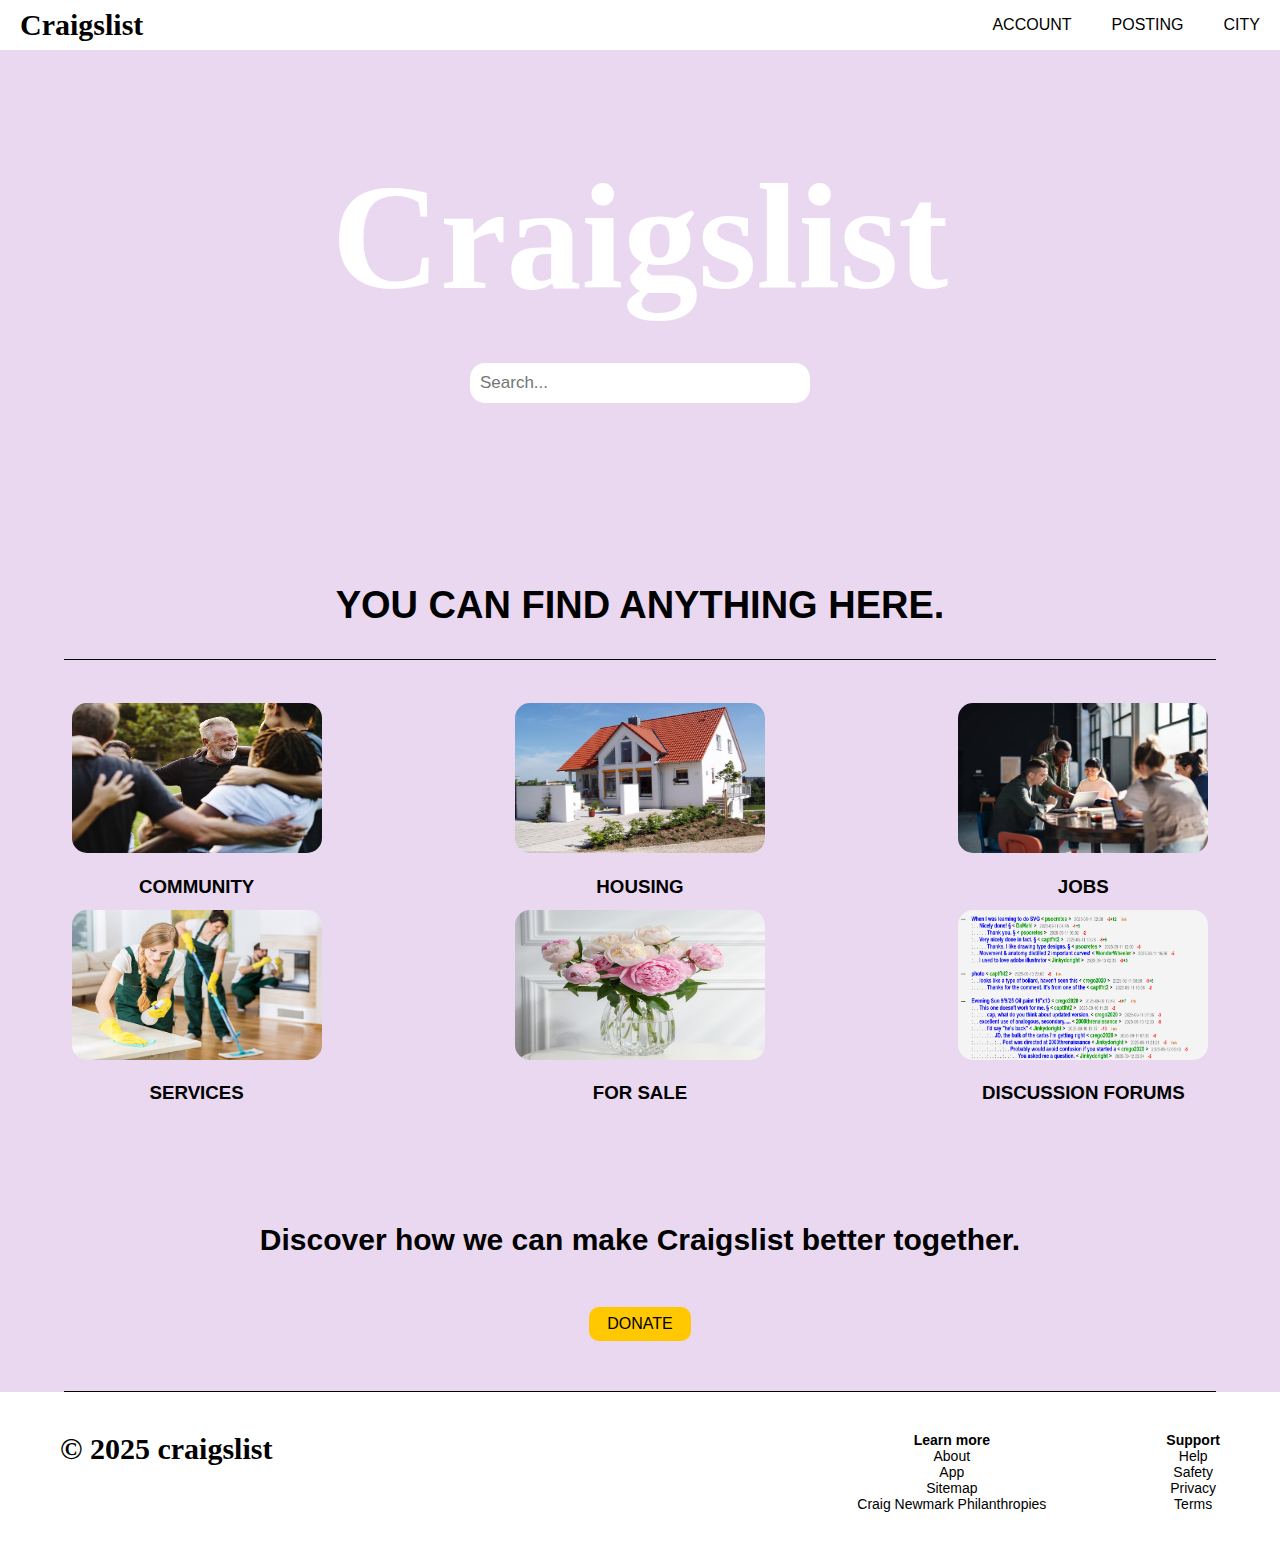
<file: Craigslist/index.html>
<!DOCTYPE html>
<html lang="en">
  <head>
    <link rel="stylesheet" type="text/css" href="style.css">
    <meta name="viewport" content="width=device-width, initial-scale=1.0">
  </head>
  
  <body> 
      <nav>
        <div id="craiglist">Craigslist</div>
        <ul>
          <li><a>ACCOUNT</a></li>
          <li><a>POSTING</a></li>
          <li><a>CITY</a></li>
        </ul>
      </nav>

      <div class="main">
      <h1><center>Craigslist</center></h1>
      <input type="text" placeholder="Search...">
      <h2><center>YOU CAN FIND ANYTHING HERE.</center></h2>
      <hr>
      <div class="categories">
        <div class="item">
          <img src="community.jpg" alt="Community">
          <h3>COMMUNITY</h3>
        </div>
        
        <div class="item">
          <img src="housing.jpg" alt="Community">
          <h3>HOUSING</h3>
        </div>
        
        <div class="item">
          <img src="jobs.jpg" alt="Jobs">
          <h3>JOBS</h3>
        </div>
        
        <div class="item">
          <img src="services.jpg" alt="Services">
          <h3>SERVICES</h3>
        </div>
        
        <div class="item">
          <img src="for sale.jpg" alt="For Sale">
          <h3>FOR SALE</h3>
        </div>
        
        <div class="item">
          <img src="discussion forums.png" alt="Discussion Forums">
          <h3>DISCUSSION FORUMS</h3>
        </div>
        
      </div>
        
      
      <div id="charity"><center>Discover how we can make Craigslist better together.</center></div>
      <div class="btn"><a>DONATE</a></div>
      <hr>
      </div> 
    <footer>
      <div id="craiglist">© 2025 craigslist</div>
      <div class="footerright">
      <ul>
        <li><a><b>Learn more</b></a></li>
          <li><a>About</a></li>
          <li><a>App</a></li>
          <li><a>Sitemap</a></li>
          <li><a>Craig Newmark Philanthropies</a></li>
      </ul>
      <ul>
        <li><a><b>Support</b></a></li>
          <li><a>Help</a></li>
          <li><a>Safety</a></li>
          <li><a>Privacy</a></li>
          <li><a>Terms</a></li>
      </ul>
      </div>
    </footer>
  </body>
</html>
</file>
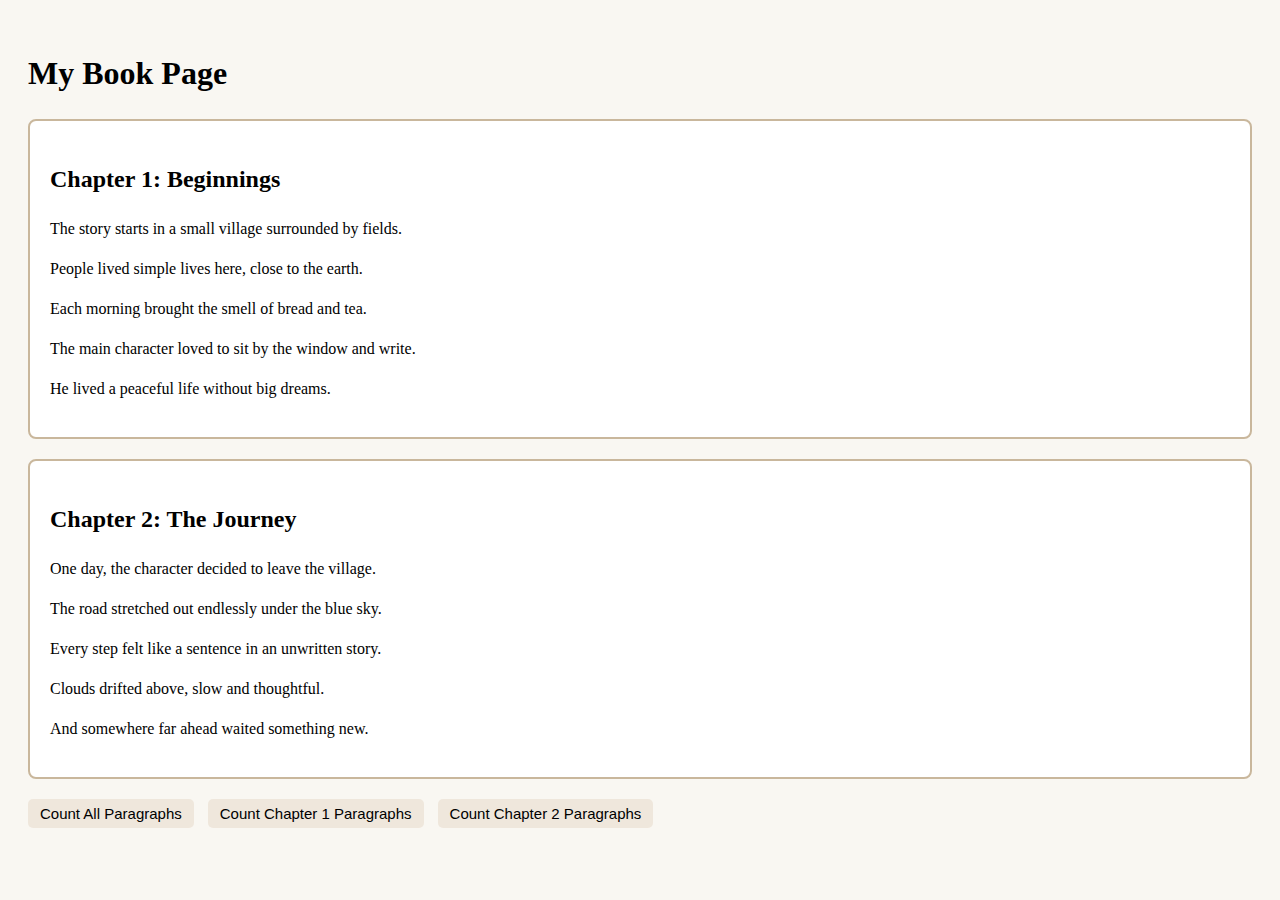
<file: Week 8 Coding Exercise/index.html>
<!DOCTYPE html>
<html lang="en">
<head>
  <meta charset="UTF-8">
  <title>An Ordinary Book</title>
  <link rel="stylesheet" href="style.css">
  <script src="main.js" defer></script>
</head>
<body>

  <h1>My Book Page</h1>

  <div id="chapter1">
    <h2>Chapter 1: Beginnings</h2>
    <p>The story starts in a small village surrounded by fields.</p>
    <p>People lived simple lives here, close to the earth.</p>
    <p>Each morning brought the smell of bread and tea.</p>
    <p>The main character loved to sit by the window and write.</p>
    <p>He lived a peaceful life without big dreams.</p>
  </div>

  <div id="chapter2">
    <h2>Chapter 2: The Journey</h2>
    <p>One day, the character decided to leave the village.</p>
    <p>The road stretched out endlessly under the blue sky.</p>
    <p>Every step felt like a sentence in an unwritten story.</p>
    <p>Clouds drifted above, slow and thoughtful.</p>
    <p>And somewhere far ahead waited something new.</p>
  </div>

  <button onclick="countParagraphs()">Count All Paragraphs</button>
  <button onclick="countInChapter1()">Count Chapter 1 Paragraphs</button>
  <button onclick="countInChapter2()">Count Chapter 2 Paragraphs</button>

  <div id="result1" class="result"></div>
  <div id="result2" class="result"></div>
  <div id="result3" class="result"></div>

</body>
</html>
</file>
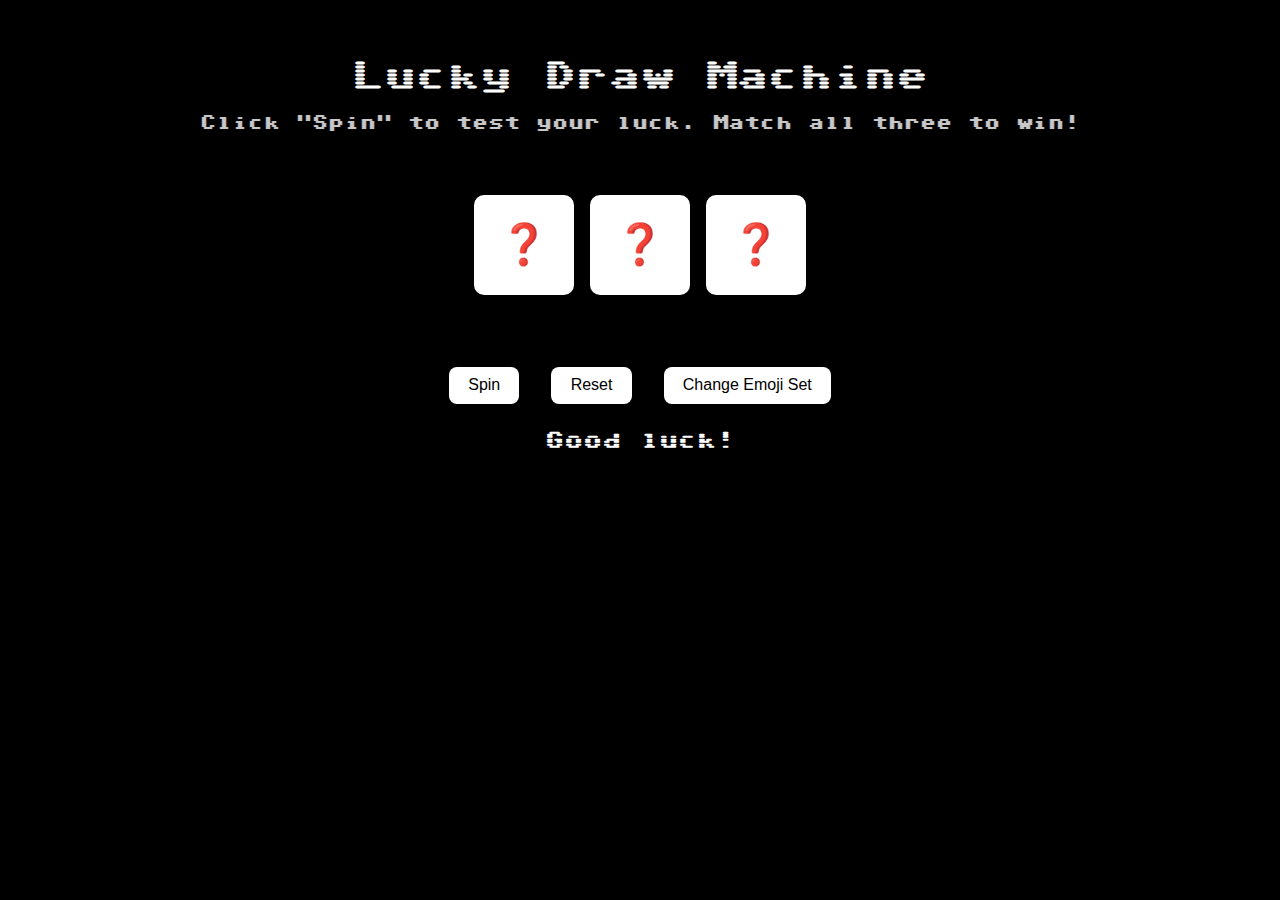
<file: Week 9 Lucky Draw Machine/index.html>
<!DOCTYPE html>
<html lang="en">
<head>
  <meta charset="UTF-8">
    <meta http-equiv="X-UA-Compatible" content="IE=edge">
    <meta name="viewport" content="width=device-width, initial-scale=1.0">

    <title>Document</title>

    <link rel="stylesheet" href="style.css"/>
    <script src="main.js" defer></script>
    <link rel="preconnect" href="https://fonts.googleapis.com">
    <link rel="preconnect" href="https://fonts.gstatic.com" crossorigin>
    <link href="https://fonts.googleapis.com/css2?family=Sixtyfour&display=swap" rel="stylesheet">
  </head>
  
<body>
  <h1>Lucky Draw Machine</h1>
  <p>Click "Spin" to test your luck. Match all three to win!</p>

  <div id="machine">
    <div class="slot" id="slot1">❓</div>
    <div class="slot" id="slot2">❓</div>
    <div class="slot" id="slot3">❓</div>
  </div>

  <div class="buttons">
    <button id="spinBtn">Spin</button>
    <button id="resetBtn">Reset</button>
    <button id="changeSetBtn">Change Emoji Set</button>
  </div>

  <p id="message">Good luck!</p>
</body>
</html>
</file>
<file: Craigslist/style.css>
html, body {
  font-family: sans-serif;
  margin: 0;
  width: 100%;
  height: 100%;
  background-color: #E9D8F0;
  text-align: center;
}

h1 {
  font-family: Caprasimo;
  font-weight: bold;
  font-size: 150px;
  color: white;
  margin-bottom: 40px;
}

input[type=text] {
  width: 25%;
  padding: 10px;
  border: none;
  border-radius: 15px;
  font-size: 17px;
  margin-bottom: 150px;
}

h2 {
  font-weight: bold;
  font-size: 38px;
}

hr {
  border: none;
  height: 1px; /* thickness of the line */
  background-color: black;
  width: 90%;
  margin: 0px auto;
}

div.categories {
  display: grid;
  gap: 50px;
  grid-template-columns: 1fr 1fr 1fr;
  grid-template-rows: 100px;
  align-content: space-evenly;
  align-items: center;
  margin-top: 100px;
  margin-bottom: 100px;
}

div.item img{
  width: 250px;
  height: 150px;
  border-radius: 15px;
}

#charity{
  font-weight: bold;
  font-size: 30px;
}

.btn a {
  display: inline-block;
  cursor: pointer;
  padding: 8px 18px;
  border: none;
  border-radius: 10px;
  background-color: #FFC800;
  margin: 50px;
}

footer {
  padding: 40px 60px;
  display: flex;
  justify-content: space-between;
  align-items: flex-start;
  background: white;
  font-size: 14px;
}

.footerright {
  display: flex;
  gap: 80px;
}

footer ul {
  list-style: none;
  margin: 0;
  padding: 0;
  text-align: left;
}

footer ul li {
  margin-left: 40px;
  color: black;
  text-align: center;
}

nav {
  background-color: white;
  height: 50px;
  display: flex;
  justify-content: space-between;
  align-items: center;
  padding: 0 20px;
}

#craiglist {
  font-family: Caprasimo;
  font-weight: bold;
  font-size: 30px;
  color: black;
}

nav ul {
  list-style-type: none;
  margin: 0;
  padding: 0;
  display: flex;
}

nav ul li {
  margin-left: 40px;
  color: black;
  text-align: center;
}
</file>
<file: Week 8 Coding Exercise/style.css>
body {
    font-family: Georgia, serif;
    background-color: #f9f7f2;
    padding: 20px;
    line-height: 1.5;
}

#chapter1, #chapter2 {
    border: 2px solid #c9b79c;
    border-radius: 8px;
    padding: 20px;
    margin-bottom: 20px;
    background-color: #ffffff;
}

button {
    transition: all 0.4s ease;
    margin-right: 10px;
    padding: 6px 12px;
    font-size: 15px;
    cursor: pointer;
    border: none;
    border-radius: 5px;
    background-color: #efe7dc;
}

button:hover {
    background-color: #c9b79c;
    transform: scale(1.04);
}

.result {
    margin-top: 10px;
    font-weight: bold;
}
</file>
<file: Week 9 Lucky Draw Machine/style.css>
body {
  font-family: "Sixtyfour", sans-serif;
  text-align: center;
  background-color: #000000;
  color: #eeeeee;
  padding: 2em;
}

h1 {
  color: #ffffff;
}

#machine {
  display: flex;
  justify-content: center;
  gap: 1em;
  margin: 4em auto;
}

.slot {
  background-color: white;
  border: none;
  border-radius: 10px;
  width: 100px;
  height: 100px;
  display: flex;
  align-items: center;
  justify-content: center;
  font-size: 2.5em;
  transition: transform 0.2s, background-color 0.3s;
}

.slot.spin {
  transform: rotate(10deg);
  background-color: #ff7eb6;
}

.buttons button {
  margin: 0.5em;
  padding: 0.6em 1.2em;
  border: none;
  border-radius: 8px;
  background-color: #ffffff;
  color: #000000;
  font-size: 1em;
  cursor: pointer;
  transition: 0.2s;
}

button:hover {
  background-color: #ff7eb6;
}

#message {
  font-size: 1.2em;
  margin-top: 1em;
  color: #ffffff;
}
</file>
